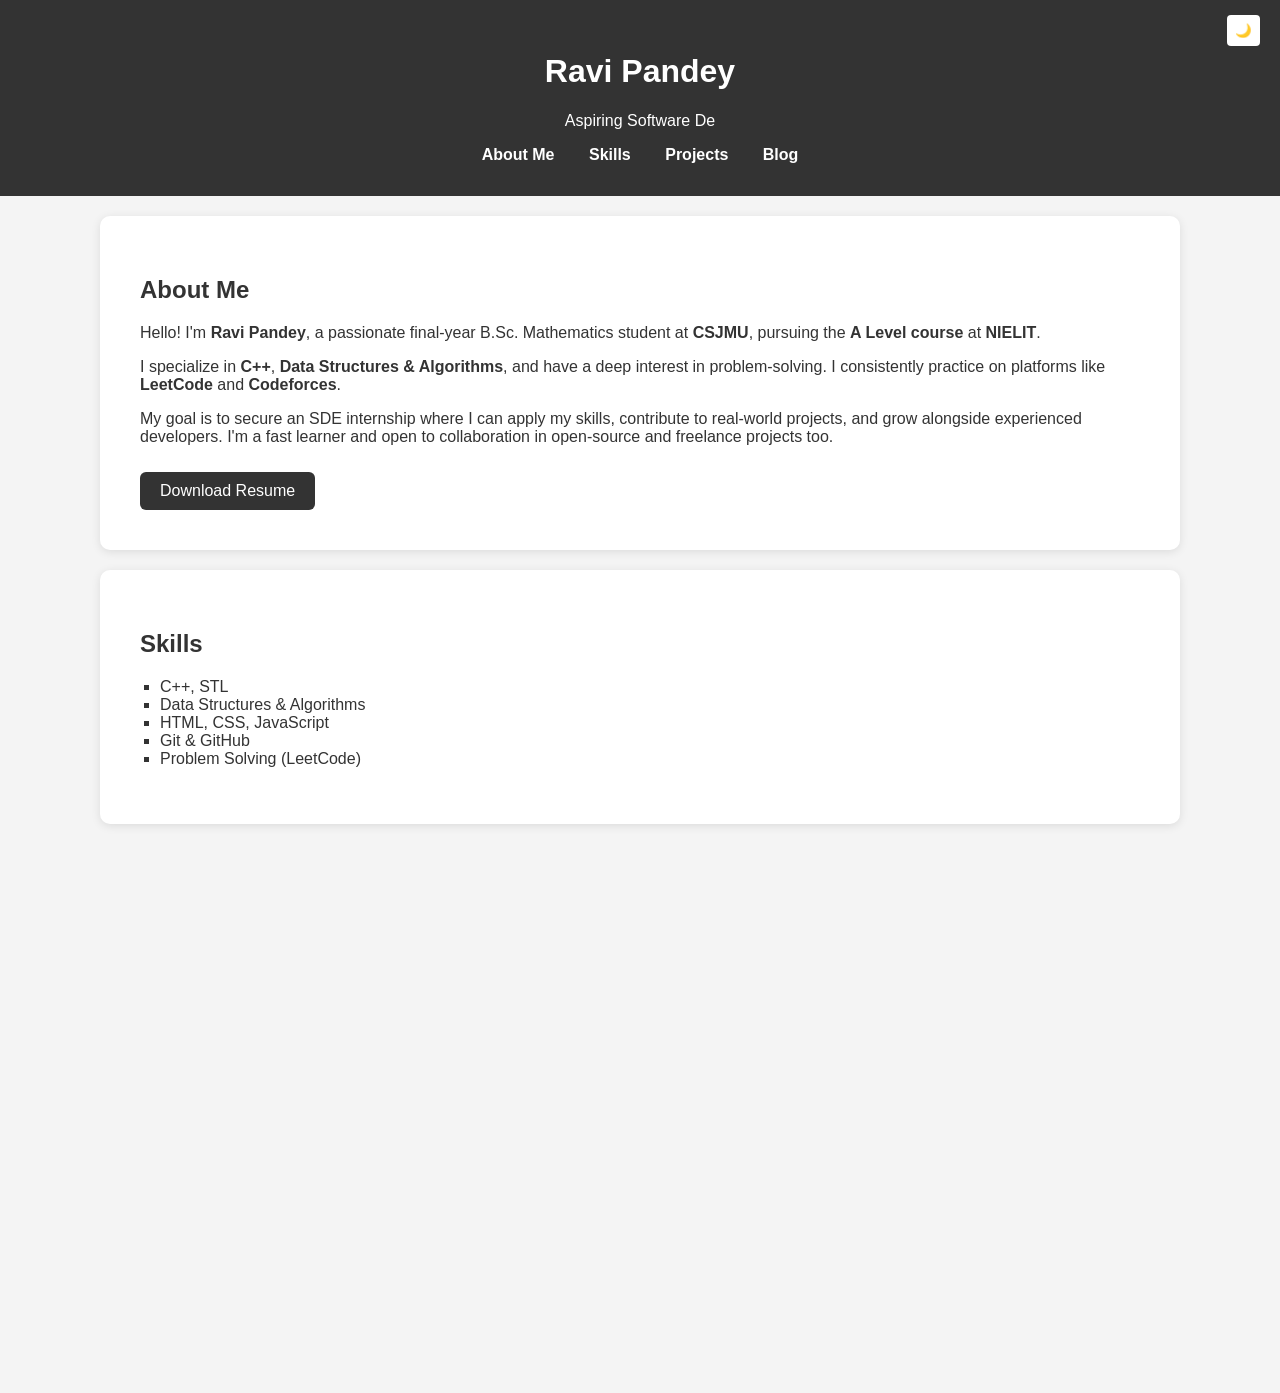
<file: index.html>
<!DOCTYPE html>
<html lang="en">
<head>
  <meta charset="UTF-8" />
  <meta name="viewport" content="width=device-width, initial-scale=1.0"/>
  <title>Ravi Pandey | Portfolio</title>
  <link rel="stylesheet" href="style.css" />

  <!-- AOS Animation CSS -->
  <link href="https://cdn.jsdelivr.net/npm/aos@2.3.4/dist/aos.css" rel="stylesheet" />
  
</head>
<body>

  <header data-aos="fade-down" data-aos-duration="1000">
    <h1 data-aos="zoom-in" data-aos-delay="200">Ravi Pandey</h1>
    <p id="subtitle">Aspiring Software Developer | C++ & DSA Enthusiast</p>

    <nav data-aos="fade-up" data-aos-delay="400">
      <a href="#about">About Me</a>
      <a href="#skills">Skills</a>
      <a href="#projects">Projects</a>
      <a href="#blog">Blog</a>
    </nav>

    <button onclick="toggleDarkMode()" id="darkToggle" data-aos="flip-left" data-aos-delay="500">🌙</button>
  </header>

  <section id="about" data-aos="fade-up" data-aos-delay="100">
    <h2>About Me</h2>
    <p>Hello! I'm <strong>Ravi Pandey</strong>, a passionate final-year B.Sc. Mathematics student at <strong>CSJMU</strong>, pursuing the <strong>A Level course</strong> at <strong>NIELIT</strong>.</p>
    <p>I specialize in <strong>C++</strong>, <strong>Data Structures & Algorithms</strong>, and have a deep interest in problem-solving. I consistently practice on platforms like <strong>LeetCode</strong> and <strong>Codeforces</strong>.</p>
    <p>My goal is to secure an SDE internship where I can apply my skills, contribute to real-world projects, and grow alongside experienced developers. I'm a fast learner and open to collaboration in open-source and freelance projects too.</p>
    <a href="Resume.pdf" download class="btn">Download Resume</a>
  </section>

  <section id="skills" data-aos="fade-up" data-aos-delay="150">
    <h2>Skills</h2>
    <ul>
      <li>C++, STL</li>
      <li>Data Structures & Algorithms</li>
      <li>HTML, CSS, JavaScript</li>
      <li>Git & GitHub</li>
      <li>Problem Solving (LeetCode)</li>
    </ul>
  </section>

  <section id="projects" data-aos="fade-right" data-aos-delay="200">
    <h2>Projects</h2>
    <ul>
      <li>
        <strong>Portfolio Website:</strong> This responsive website showcases my skills and achievements.
        <a href="https://github.com/rav6044/portfolio" target="_blank">[GitHub]</a>
      </li>
      <li>
        <strong>Best Time to Buy and Sell Stock:</strong> LeetCode solution using C++, optimized with time and space complexity.
        <a href="https://leetcode.com/problems/best-time-to-buy-and-sell-stock/" target="_blank">[LeetCode]</a>
        <a href="https://github.com/rav6044/leetcode-solutions" target="_blank">[GitHub]</a>
      </li>
      <li>
        <strong>DSA Series on LinkedIn:</strong> Posting daily problem solutions to build a technical presence.
        <a href="https://linkedin.com/in/ravi-pandey13060" target="_blank">[LinkedIn]</a>
      </li>
    </ul>
  </section>

  <section id="blog" data-aos="fade-up" data-aos-delay="300">
    <h2>Technical Blog</h2>
    <ul>
      <li>
        <a href="https://www.linkedin.com/posts/ravi-pandey13060_dsa-coding-activity-123456789/" target="_blank">
          How I Solved 100+ LeetCode Problems in 3 Months
        </a>
      </li>
      <li>
        <a href="https://www.linkedin.com/posts/ravi-pandey13060_cpp-stl-activity-987654321/" target="_blank">
          Mastering C++ STL for Competitive Programming
        </a>
      </li>
    </ul>
  </section>

  <button onclick="topFunction()" id="topBtn" title="Go to top">Top</button>

  <footer data-aos="zoom-in" data-aos-delay="500">
    <p>© 2025 Ravi Pandey |
      <a href="https://linkedin.com/in/ravi-pandey13060" target="_blank">LinkedIn</a> | 
      <a href="https://github.com/rav6044" target="_blank">GitHub</a>
    </p>
  </footer>

  <!-- JS & AOS -->
  <script src="script.js"></script>
  <script src="https://cdn.jsdelivr.net/npm/aos@2.3.4/dist/aos.js"></script>
  <script>AOS.init();</script>

</body>
</html>
</file>
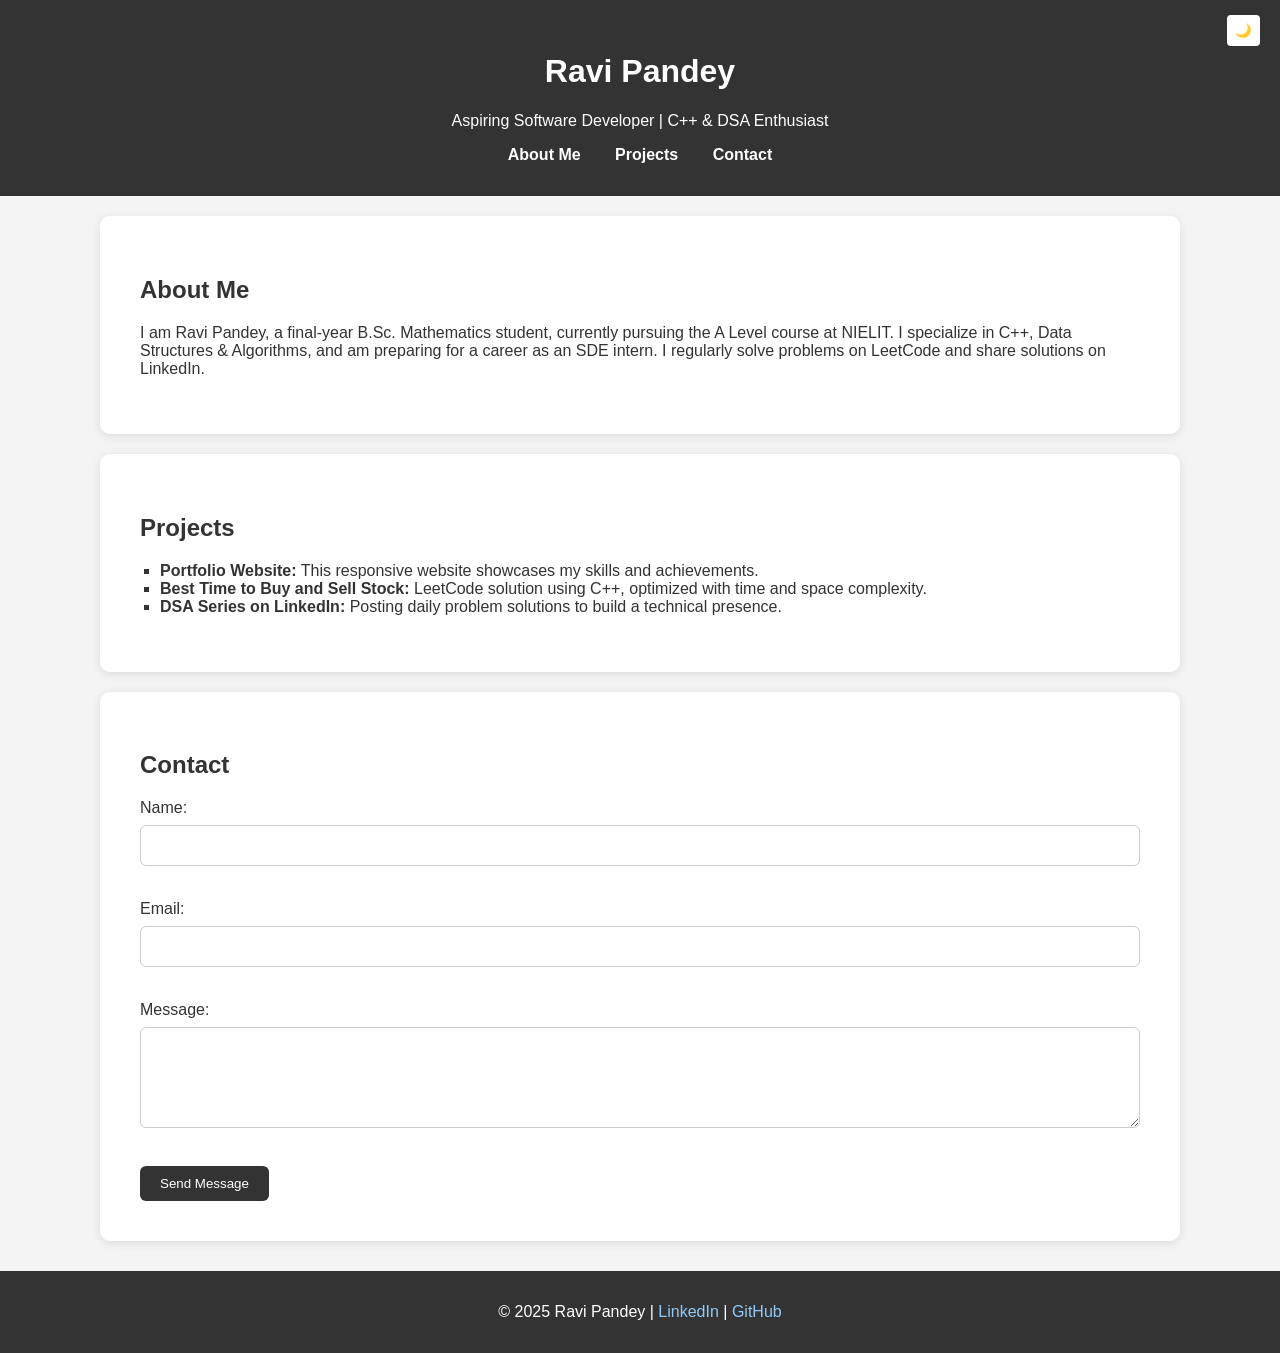
<file: Project_1.html>
<!DOCTYPE html>
<html lang="en">
<head>
  <meta charset="UTF-8" />
  <meta name="viewport" content="width=device-width, initial-scale=1.0"/>
  <title>Ravi Pandey | Portfolio</title>
  <link rel="stylesheet" href="style.css" />

  <!-- AOS Animation CSS -->
  <link href="https://cdn.jsdelivr.net/npm/aos@2.3.4/dist/aos.css" rel="stylesheet" />
</head>
<body>

  <header>
    <h1>Ravi Pandey</h1>
    <p>Aspiring Software Developer | C++ & DSA Enthusiast</p>
    <nav>
      <a href="#about">About Me</a>
      <a href="#projects">Projects</a>
      <a href="#contact">Contact</a>
    </nav>
    <button onclick="toggleDarkMode()" id="darkToggle">🌙</button>
  </header>

  <section id="about" data-aos="fade-up">
    <h2>About Me</h2>
    <p>I am Ravi Pandey, a final-year B.Sc. Mathematics student, currently pursuing the A Level course at NIELIT. I specialize in C++, Data Structures & Algorithms, and am preparing for a career as an SDE intern. I regularly solve problems on LeetCode and share solutions on LinkedIn.</p>
  </section>

  <section id="projects" data-aos="fade-right">
    <h2>Projects</h2>
    <ul>
      <li><strong>Portfolio Website:</strong> This responsive website showcases my skills and achievements.</li>
      <li><strong>Best Time to Buy and Sell Stock:</strong> LeetCode solution using C++, optimized with time and space complexity.</li>
      <li><strong>DSA Series on LinkedIn:</strong> Posting daily problem solutions to build a technical presence.</li>
    </ul>
  </section>

  <section id="contact" data-aos="fade-left">
    <h2>Contact</h2>
    <form action="https://formspree.io/f/YOUR_FORM_ID" method="POST">
      <label for="name">Name:</label><br />
      <input type="text" name="name" required /><br /><br />

      <label for="email">Email:</label><br />
      <input type="email" name="_replyto" required /><br /><br />

      <label for="message">Message:</label><br />
      <textarea name="message" rows="5" required></textarea><br /><br />

      <button type="submit">Send Message</button>
    </form>
  </section>

  <button onclick="topFunction()" id="topBtn" title="Go to top">Top</button>

  <footer>
    <p>© 2025 Ravi Pandey | <a href="https://linkedin.com/in/ravi-pandey13060" target="_blank">LinkedIn</a> | <a href="https://github.com/rav6044" target="_blank">GitHub</a></p>
  </footer>

  <!-- JS & AOS -->
  <script src="script.js"></script>
  <script src="https://cdn.jsdelivr.net/npm/aos@2.3.4/dist/aos.js"></script>
  <script>AOS.init();</script>

</body>
</html>
</file>
<file: style.css>
/* Reset & Base Styles */
body {
  font-family: 'Segoe UI', sans-serif;
  margin: 0;
  padding: 0;
  background-color: #f4f4f4;
  color: #333;
  transition: background 0.3s, color 0.3s;
}

header {
  background-color: #333;
  color: #fff;
  padding: 2em 0;
  text-align: center;
  position: relative;
}

nav {
  margin-top: 10px;
}

nav a {
  margin: 0 15px;
  color: #fff;
  text-decoration: none;
  font-weight: bold;
}

nav a:hover {
  text-decoration: underline;
}

section {
  padding: 40px;
  max-width: 1000px;
  margin: auto;
  background-color: #fff;
  border-radius: 10px;
  margin-top: 20px;
  box-shadow: 0 2px 10px rgba(0, 0, 0, 0.1);
}

ul {
  list-style: square;
  padding-left: 20px;
}

a.btn {
  display: inline-block;
  margin-top: 10px;
  background-color: #333;
  color: #fff;
  padding: 10px 20px;
  border-radius: 6px;
  text-decoration: none;
}

a.btn:hover {
  background-color: #555;
}

/* Form */
form input, form textarea {
  width: 100%;
  padding: 12px;
  margin-top: 8px;
  margin-bottom: 16px;
  border: 1px solid #ccc;
  border-radius: 6px;
  box-sizing: border-box;
}

form button {
  background-color: #333;
  color: white;
  padding: 10px 20px;
  border: none;
  border-radius: 6px;
  cursor: pointer;
}

form button:hover {
  background-color: #555;
}

/* Footer */
footer {
  text-align: center;
  padding: 1em;
  background-color: #333;
  color: white;
  margin-top: 30px;
}

footer a {
  color: #90caf9;
  text-decoration: none;
}

/* Top Button */
#topBtn {
  display: none;
  position: fixed;
  bottom: 30px;
  right: 30px;
  z-index: 99;
  font-size: 16px;
  background-color: #333;
  color: white;
  padding: 10px 15px;
  border: none;
  border-radius: 6px;
  cursor: pointer;
}

#darkToggle {
  position: absolute;
  top: 15px;
  right: 20px;
  padding: 8px;
  background: white;
  color: black;
  border-radius: 4px;
  border: none;
  cursor: pointer;
}

/* Dark Mode */
.dark-mode {
  background-color: #121212;
  color: #e0e0e0;
}

.dark-mode section {
  background-color: #1e1e1e;
}

.dark-mode header,
.dark-mode footer {
  background-color: #1a1a1a;
}

.dark-mode a {
  color: #90caf9;
}
button, #darkToggle, #topBtn {
  transition: transform 0.2s, background 0.2s;
}
button:hover, #darkToggle:hover, #topBtn:hover {
  transform: scale(1.1);
  background: #333;
  color: #fff;
}

#topBtn {
  opacity: 0;
  transition: opacity 0.4s;
  display: none;
  /* your existing styles */
}
</file>
